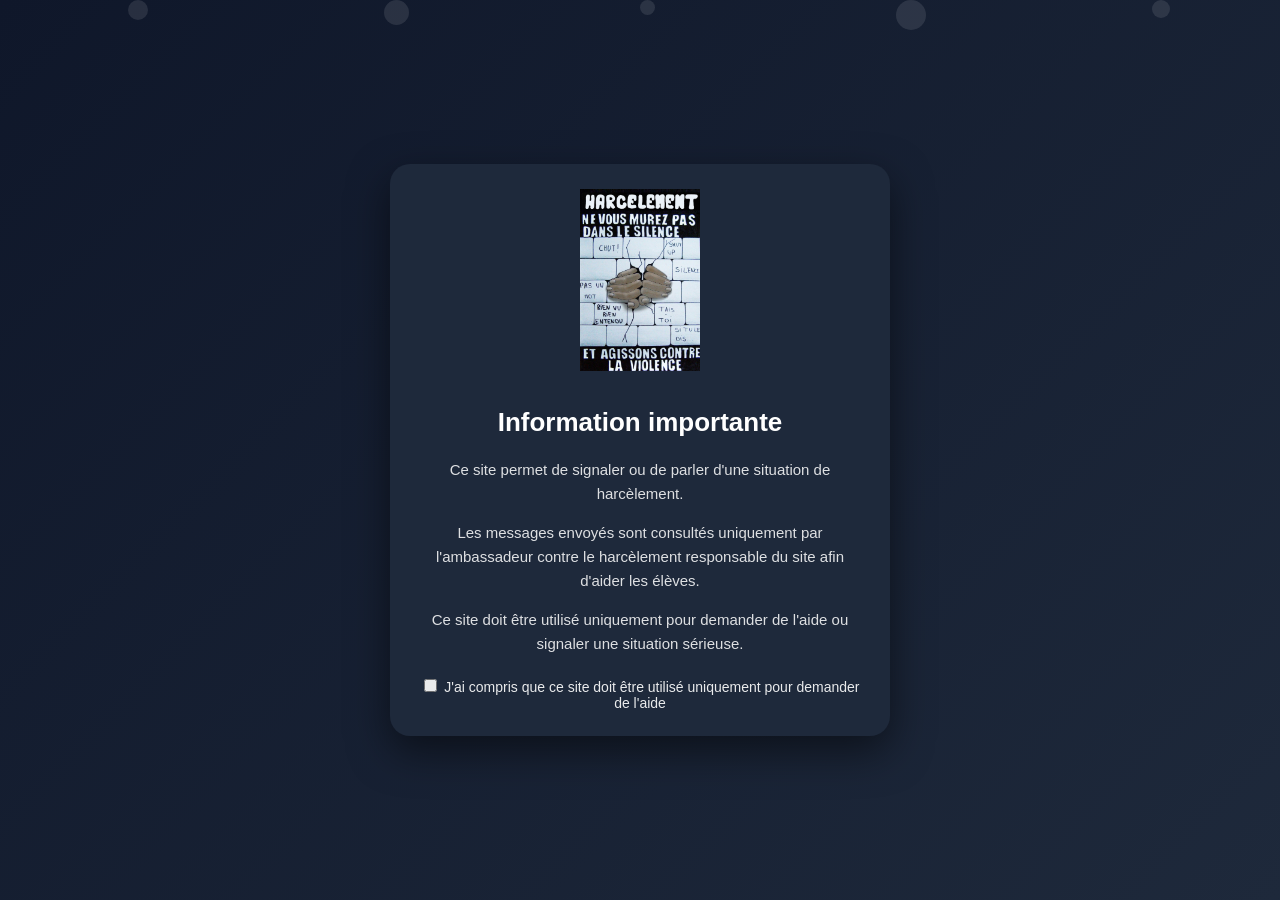
<file: index.html>
<!DOCTYPE html>
<html lang="fr">

<head>

<meta charset="UTF-8">
<meta name="viewport" content="width=device-width, initial-scale=1.0">

<title>Information</title>

<style>

*{
box-sizing:border-box;
}

body{
font-family:Arial;
background:linear-gradient(135deg,#0f172a,#1e293b);
color:white;
margin:0;

display:flex;
justify-content:center;
align-items:center;

min-height:100vh;
text-align:center;

padding:15px;
overflow:hidden;
}

/* carte */

.box{
background:#1e293b;
padding:25px;
border-radius:20px;

width:100%;
max-width:500px;

box-shadow:0 15px 40px rgba(0,0,0,0.5);
animation:apparition 1s ease;
z-index:2;
}

/* LOGO */

.logo{
width:120px;
margin-bottom:15px;
animation:zoom 1s ease;
}

/* animation logo */
@keyframes zoom{
from{
transform:scale(0.7);
opacity:0;
}
to{
transform:scale(1);
opacity:1;
}
}

/* animation apparition */

@keyframes apparition{
from{
opacity:0;
transform:translateY(40px);
}
to{
opacity:1;
transform:translateY(0);
}
}

h1{
margin-bottom:20px;
font-size:26px;
}

p{
opacity:0.85;
line-height:1.6;
font-size:15px;
}

button{
margin-top:25px;
padding:16px;
border:none;
border-radius:12px;
background:linear-gradient(135deg,#2563eb,#1d4ed8);
color:white;
font-size:16px;
cursor:pointer;
width:100%;
transition:0.3s;
display:none;
}

button:hover{
transform:scale(1.05);
box-shadow:0 10px 25px rgba(37,99,235,0.5);
}

.check{
margin-top:20px;
font-size:14px;
opacity:0.9;
}

/* bulles */

.background{
position:fixed;
top:0;
left:0;
width:100%;
height:100%;
z-index:0;
overflow:hidden;
}

.circle{
position:absolute;
border-radius:50%;
background:rgba(255,255,255,0.1);
animation:float 12s infinite;
}

.circle:nth-child(1){width:20px;height:20px;left:10%;}
.circle:nth-child(2){width:25px;height:25px;left:30%;}
.circle:nth-child(3){width:15px;height:15px;left:50%;}
.circle:nth-child(4){width:30px;height:30px;left:70%;}
.circle:nth-child(5){width:18px;height:18px;left:90%;}

@keyframes float{
0%{
transform:translateY(100vh);
opacity:0;
}
50%{
opacity:1;
}
100%{
transform:translateY(-10vh);
opacity:0;
}
}

</style>

</head>

<body>

<div class="box">

<!-- LOGO AJOUTÉ ICI -->
<img src="logo.png" class="logo">

<h1>Information importante</h1>

<p>
Ce site permet de signaler ou de parler d'une situation de harcèlement.
</p>

<p>
Les messages envoyés sont consultés uniquement par l'ambassadeur
contre le harcèlement responsable du site afin d'aider les élèves.
</p>

<p>
Ce site doit être utilisé uniquement pour demander de l'aide
ou signaler une situation sérieuse.
</p>

<div class="check">
<label>
<input type="checkbox" onclick="activerBouton()">
J'ai compris que ce site doit être utilisé uniquement pour demander de l'aide
</label>
</div>

<a href="site.html">
<button id="entrer">Entrer sur le site</button>
</a>

</div>

<div class="background">
<div class="circle"></div>
<div class="circle"></div>
<div class="circle"></div>
<div class="circle"></div>
<div class="circle"></div>
</div>

<script>

function activerBouton(){
document.getElementById("entrer").style.display="block";
}

</script>

</body>
</html>
</file>
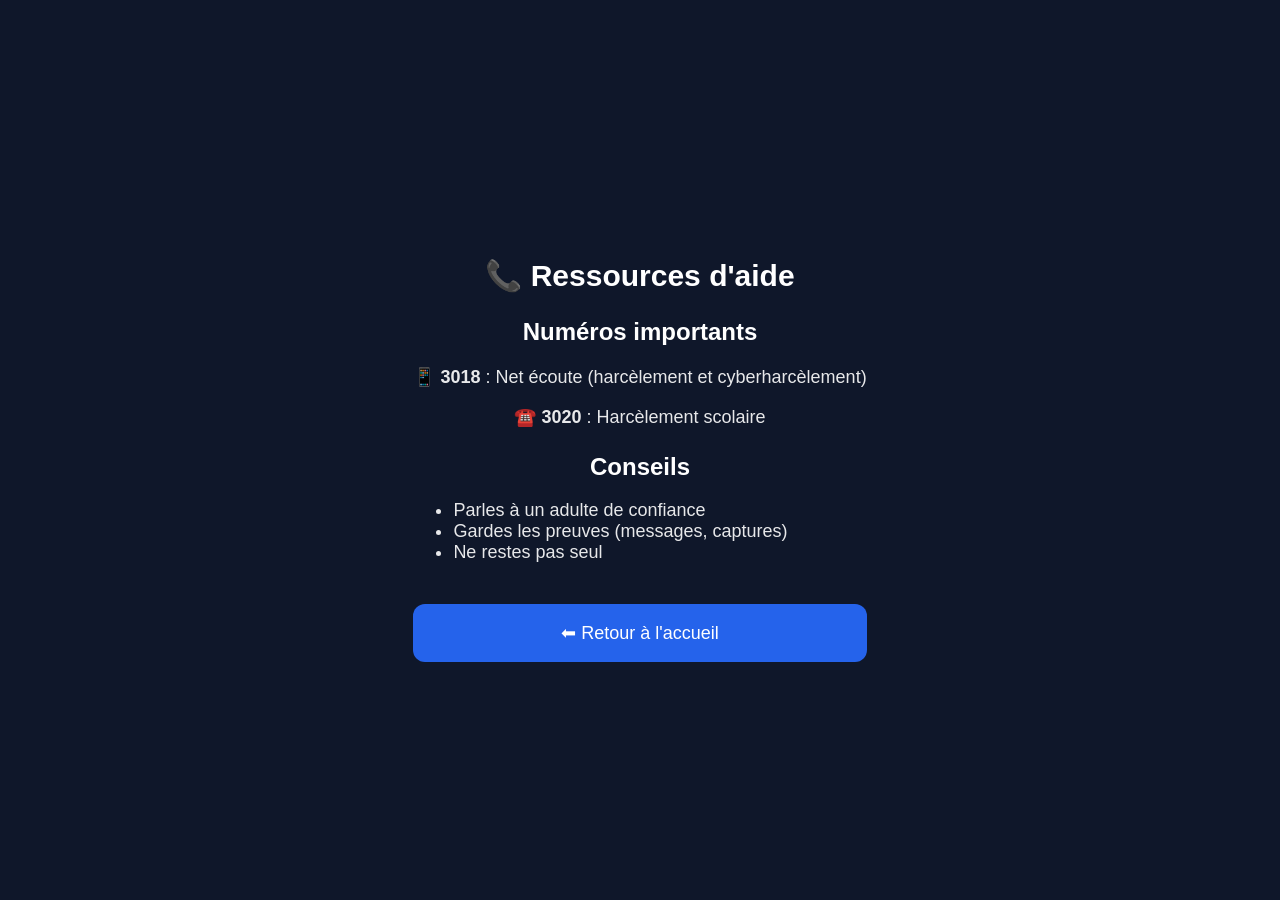
<file: ressources.html>
<!DOCTYPE html>
<html lang="fr">

<head>

<meta charset="UTF-8">
<meta name="viewport" content="width=device-width, initial-scale=1.0">

<title>Ressources d'aide</title>

<style>

body{
font-family: Arial, sans-serif;
background:#0f172a;
color:white;
margin:0;
display:flex;
justify-content:center;
align-items:center;
min-height:100vh;
text-align:center;
}

.container{
max-width:500px;
padding:25px;
}

h1{
font-size:30px;
margin-bottom:20px;
}

h2{
margin-top:25px;
}

p, li{
font-size:18px;
opacity:0.9;
}

ul{
text-align:left;
margin-top:15px;
}

button{
width:100%;
padding:18px;
font-size:18px;
border:none;
border-radius:12px;
margin-top:25px;
cursor:pointer;
background:#2563eb;
color:white;
}

button:hover{
opacity:0.9;
}

</style>

</head>

<body>

<div class="container">

<h1>📞 Ressources d'aide</h1>

<h2>Numéros importants</h2>

<p>📱 <strong>3018</strong> : Net écoute (harcèlement et cyberharcèlement)</p>

<p>☎️ <strong>3020</strong> : Harcèlement scolaire</p>

<h2>Conseils</h2>

<ul>
<li>Parles à un adulte de confiance</li>
<li>Gardes les preuves (messages, captures)</li>
<li>Ne restes pas seul</li>
</ul>

<a href="site.html">
<button>⬅ Retour à l'accueil</button>
</a>

</div>

</body>
</html>
</file>
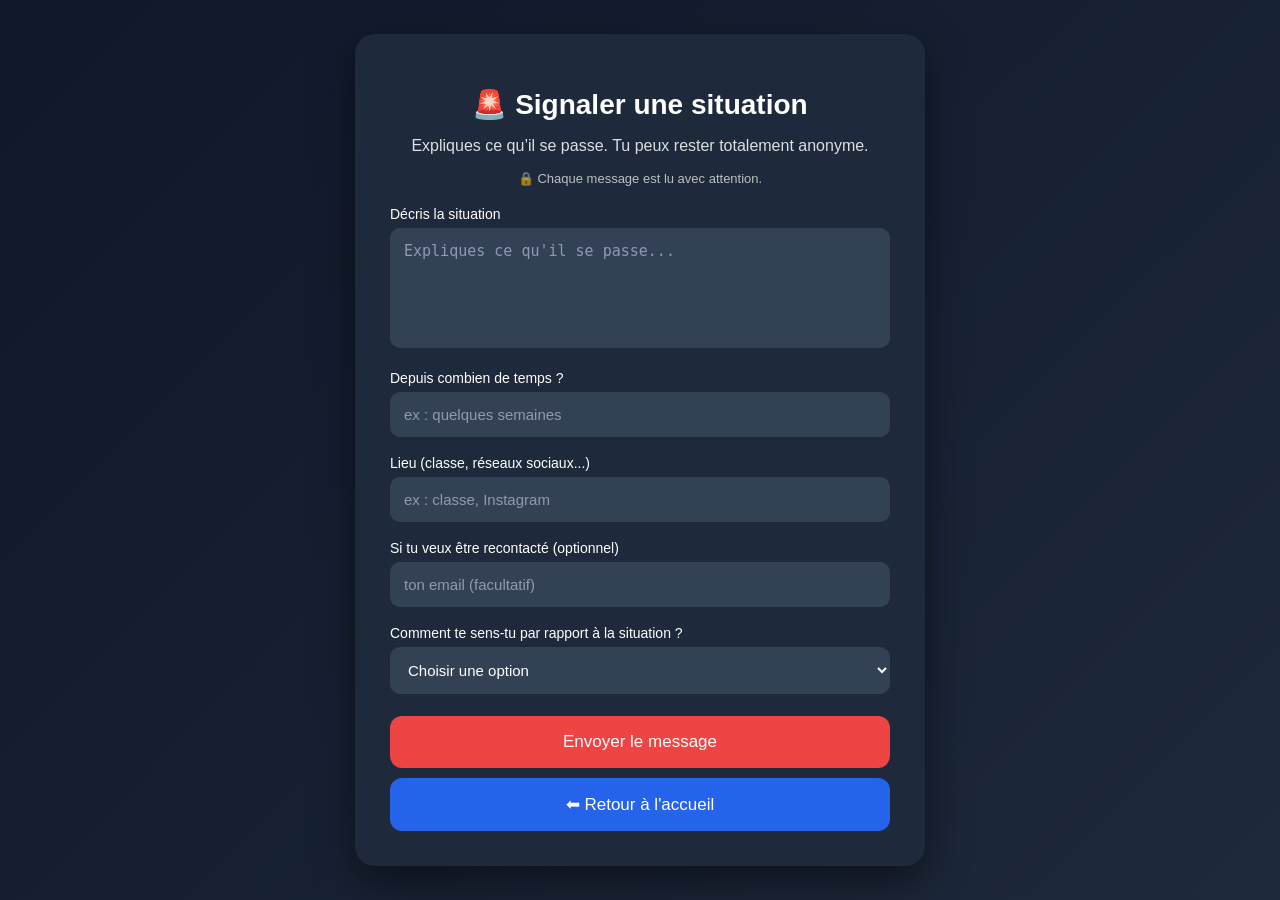
<file: signaler.html>
<!DOCTYPE html>
<html lang="fr">

<head>

<meta charset="UTF-8">
<meta name="viewport" content="width=device-width, initial-scale=1.0">

<title>Signaler une situation</title>

<style>

body{
font-family: Arial, sans-serif;
background: linear-gradient(135deg,#0f172a,#1e293b);
color:white;
margin:0;
display:flex;
justify-content:center;
align-items:center;
min-height:100vh;
}


.container{
max-width:500px;
width:90%;
padding:35px;
background:#1e293b;
border-radius:20px;
box-shadow:0 15px 40px rgba(0,0,0,0.5);
}


h1{
font-size:28px;
margin-bottom:10px;
text-align:center;
}

p{
font-size:16px;
opacity:0.85;
text-align:center;
}

.info{
font-size:13px;
opacity:0.7;
margin-bottom:20px;
text-align:center;
}


label{
display:block;
margin-top:18px;
font-size:14px;
}


textarea,
input,
select{
width:100%;
padding:14px;
margin-top:6px;
border-radius:10px;
border:none;
background:#334155;
color:white;
font-size:15px;
box-sizing:border-box;
}


textarea{
min-height:120px;
resize:none;
}


::placeholder{
color:#cbd5f5;
opacity:0.6;
}


button{
width:100%;
padding:16px;
font-size:17px;
border:none;
border-radius:12px;
margin-top:22px;
cursor:pointer;
transition:0.2s;
}

button:hover{
transform:scale(1.03);
}


.envoyer{
background:#ef4444;
color:white;
}

.retour{
background:#2563eb;
color:white;
margin-top:10px;
}

</style>

</head>

<body>

<div class="container">

<h1>🚨 Signaler une situation</h1>

<p>
Expliques ce qu’il se passe. Tu peux rester totalement anonyme.
</p>

<p class="info">
🔒 Chaque message est lu avec attention.
</p>

<form action="https://formspree.io/f/xaqpbvwo" method="POST">

<input type="text" name="_gotcha" style="display:none">

<label>Décris la situation</label>
<textarea name="message" placeholder="Expliques ce qu'il se passe..."></textarea>

<label>Depuis combien de temps ?</label>
<input type="text" name="duree" placeholder="ex : quelques semaines">

<label>Lieu (classe, réseaux sociaux...)</label>
<input type="text" name="lieu" placeholder="ex : classe, Instagram">

<label>Si tu veux être recontacté (optionnel)</label>
<input type="email" name="email" placeholder="ton email (facultatif)">

<label>Comment te sens-tu par rapport à la situation ? </label>

<select name="urgence">
<option value="">Choisir une option</option>
<option value="urgent">🔴 J’ai besoin d’aide rapidement</option>
<option value="difficile">🟠 La situation est difficile</option>
<option value="parler">🟢 Je veux simplement en parler</option>
</select>

<button class="envoyer" type="submit">
Envoyer le message
</button>

</form>

<a href="site.html">
<button class="retour">
⬅ Retour à l'accueil
</button>
</a>

</div>

</body>
</html>
</file>
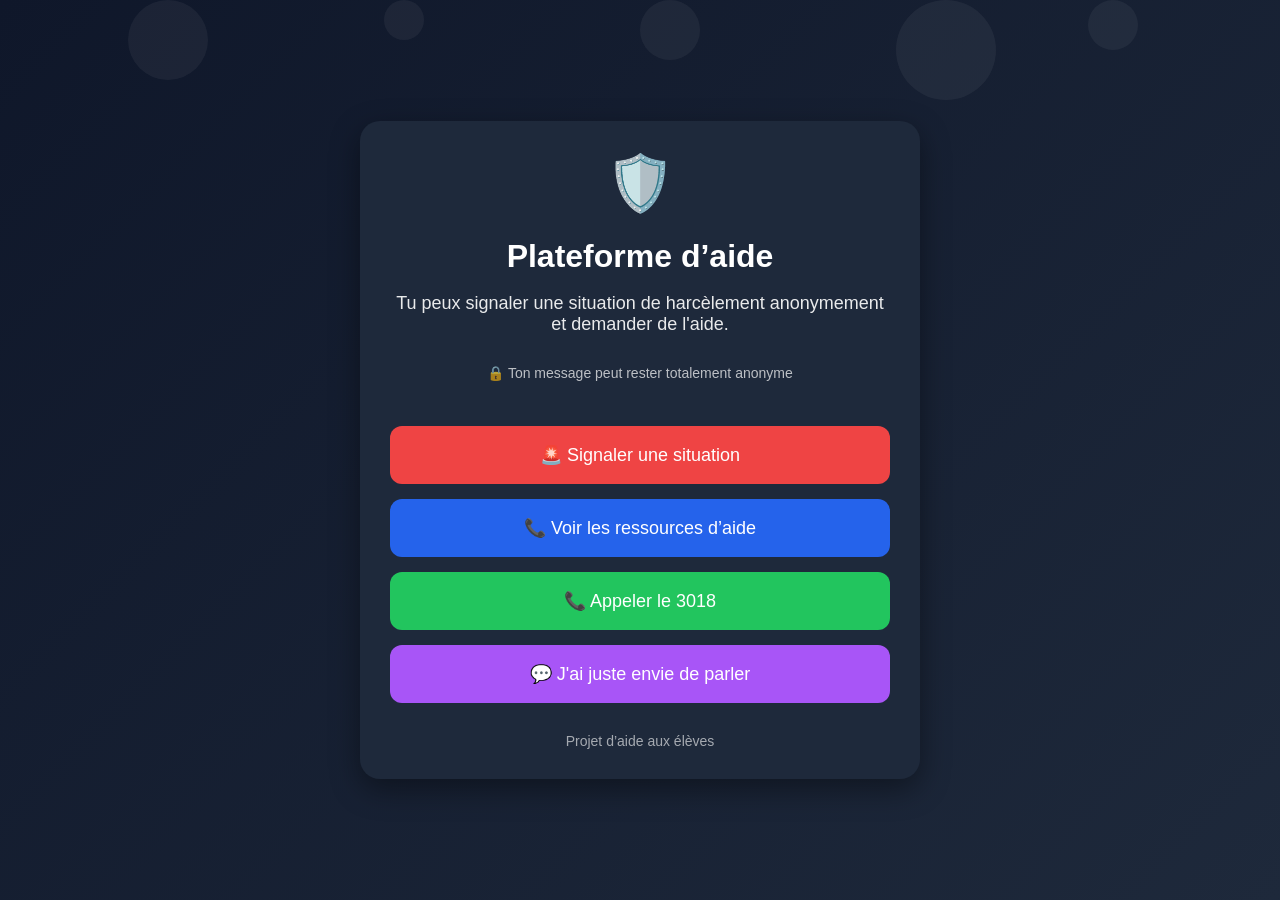
<file: site.html>
<!DOCTYPE html>
<html lang="fr">

<head>

<meta charset="UTF-8">
<meta name="viewport" content="width=device-width, initial-scale=1.0">

<title>Aide Harcèlement</title>

<style>

.background{
position:fixed;
top:0;
left:0;
width:100%;
height:100%;
overflow:hidden;
z-index:-1;
}

.circle{
position:absolute;
border-radius:50%;
background:rgba(255,255,255,0.05);
animation:float 25s linear infinite;
}

@keyframes float{
0%{transform:translateY(100vh);}
100%{transform:translateY(-10vh);}
}

body{
font-family: Arial, sans-serif;
background: linear-gradient(135deg,#0f172a,#1e293b);
color:white;
margin:0;
display:flex;
justify-content:center;
align-items:center;
min-height:100vh;
text-align:center;
}

.container{
max-width:500px;
padding:30px;
background:#1e293b;
border-radius:20px;
box-shadow:0 10px 30px rgba(0,0,0,0.4);
}

h1{
font-size:32px;
margin-bottom:15px;
}

p{
font-size:18px;
opacity:0.9;
margin-bottom:30px;
}

button{
width:100%;
padding:18px;
font-size:18px;
border:none;
border-radius:12px;
margin-top:15px;
cursor:pointer;
transition:0.2s;
}

button:hover{
transform:scale(1.03);
opacity:0.95;
}

.signaler{background:#ef4444;color:white;}
.ressources{background:#2563eb;color:white;}
.appel{background:#22c55e;color:white;}
.parler{background:#a855f7;color:white;}

footer{
margin-top:30px;
font-size:14px;
opacity:0.6;
}

</style>

</head>

<body>

<!-- Fond animé -->
<div class="background">
<div class="circle" style="width:80px;height:80px;left:10%;animation-duration:25s"></div>
<div class="circle" style="width:40px;height:40px;left:30%;animation-duration:18s"></div>
<div class="circle" style="width:60px;height:60px;left:50%;animation-duration:22s"></div>
<div class="circle" style="width:100px;height:100px;left:70%;animation-duration:30s"></div>
<div class="circle" style="width:50px;height:50px;left:85%;animation-duration:20s"></div>
</div>

<div class="container">

<div style="font-size:55px">🛡️</div>

<h1>Plateforme d’aide</h1>

<p>
Tu peux signaler une situation de harcèlement anonymement et demander de l'aide.
</p>

<p style="font-size:14px;opacity:0.7">
🔒 Ton message peut rester totalement anonyme
</p>

<a href="signaler.html">
<button class="signaler">🚨 Signaler une situation</button>
</a>

<a href="ressources.html">
<button class="ressources">📞 Voir les ressources d’aide</button>
</a>

<a href="tel:3018">
<button class="appel">📞 Appeler le 3018</button>
</a>

<button class="parler" onclick="ouvrirChat()">
💬 J'ai juste envie de parler
</button>

<footer>
Projet d’aide aux élèves
</footer>

</div>

<script>

function ouvrirChat(){
if(typeof Tawk_API !== "undefined"){
Tawk_API.maximize();
}
}

</script>

<!--Start of Tawk.to Script-->
<script type="text/javascript">
var Tawk_API=Tawk_API||{}, Tawk_LoadStart=new Date();
(function(){
var s1=document.createElement("script"),s0=document.getElementsByTagName("script")[0];
s1.async=true;
s1.src='https://embed.tawk.to/69b72e661a55ed1c3511a485/1jjpoqg70';
s1.charset='UTF-8';
s1.setAttribute('crossorigin','*');
s0.parentNode.insertBefore(s1,s0);
})();
</script>
<!--End of Tawk.to Script-->

</body>
</html>
</file>
